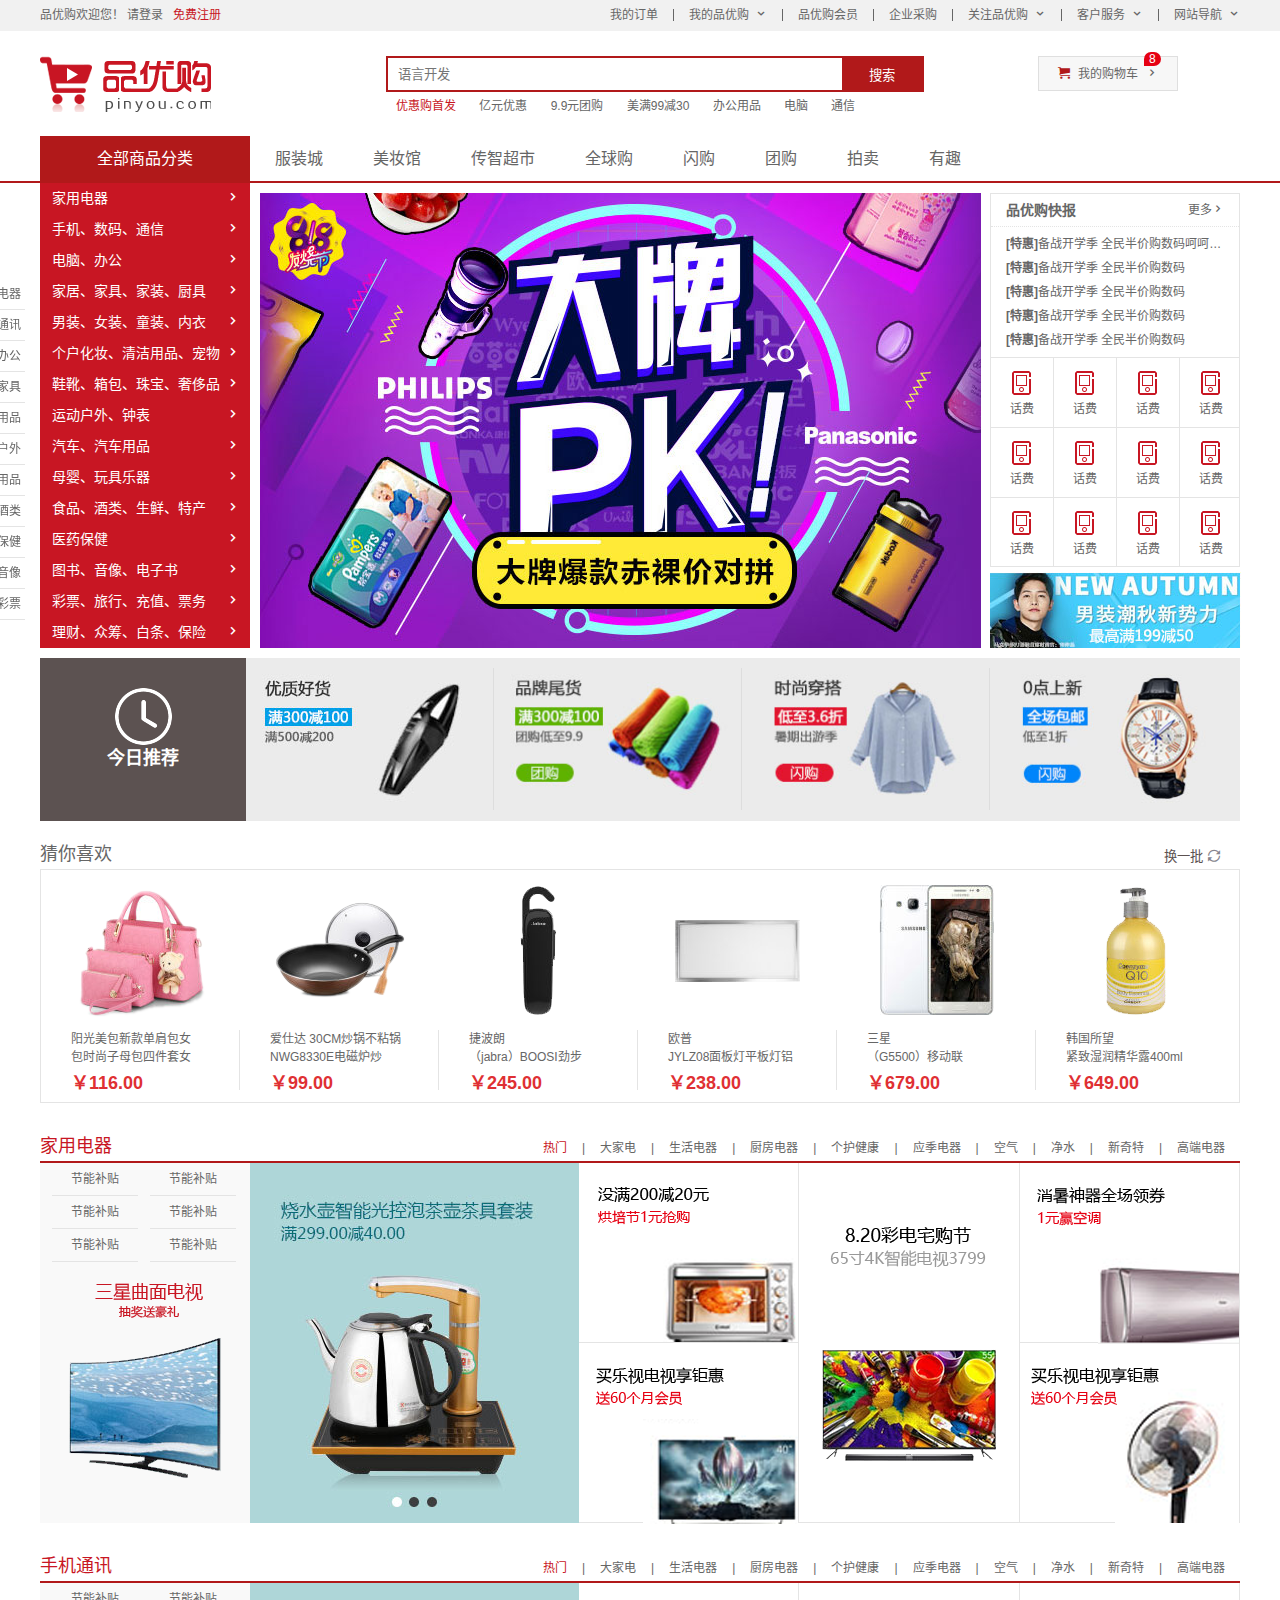
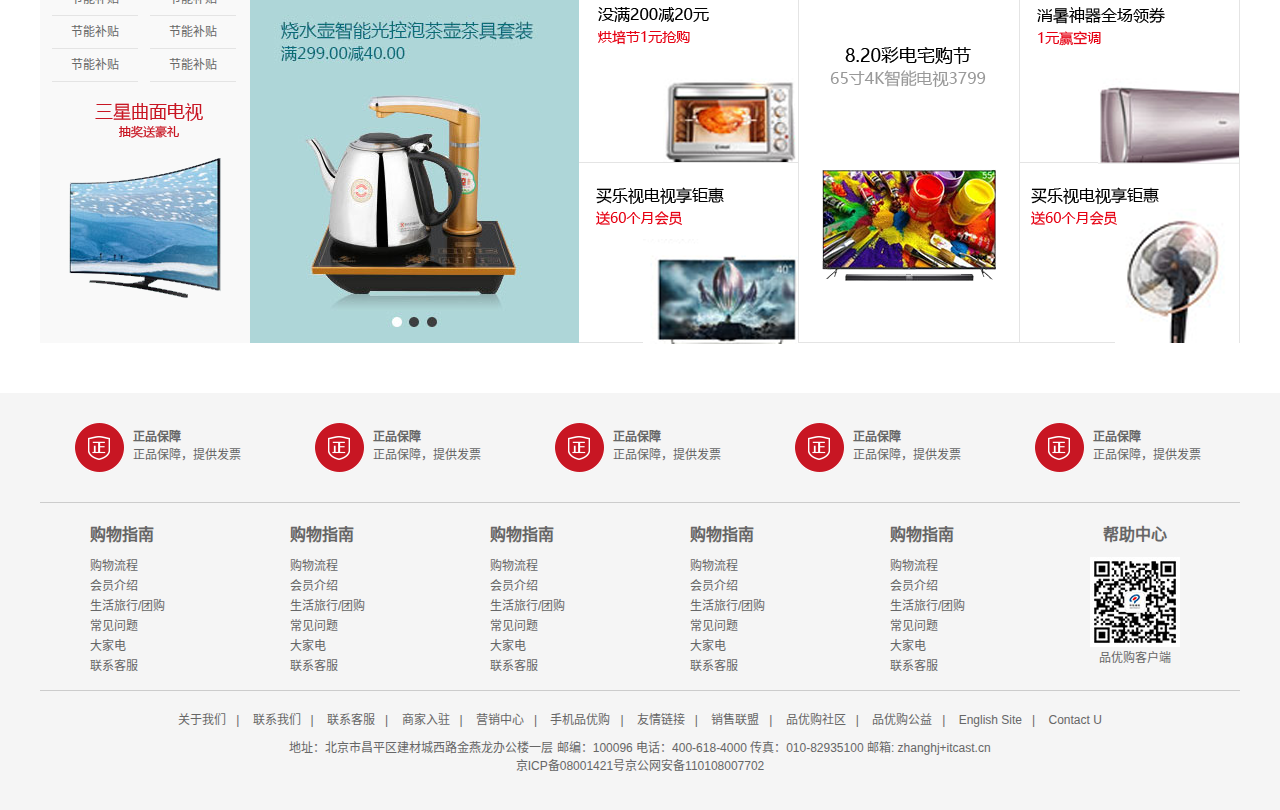
<file: index.html>
<!DOCTYPE html>
<html lang="zh-CN">

<head>
    <meta charset="UTF-8">
    <meta http-equiv="X-UA-Compatible" content="IE=edge">
    <meta name="viewport" content="width=device-width, initial-scale=1.0">
    <title>品优购商城-综合网购首选-正品低价、品质保障、配送及时、轻松购物！</title>
    <!-- 网站说明 -->
    <meta name="description"
        content="品优购商城-专业的综合网上购物商城,销售家电、数码通讯、电脑、家居百货、服装服饰、母婴、图书、食品等数万个品牌优质商品.便捷、诚信的服务，为您提供愉悦的网上购物体验!" />
    <!-- 关键字 -->
    <meta name="keywords" content="网上购物,网上商城,手机,笔记本,电脑,MP3,CD,VCD,DV,相机,数码,配件,手表,存储卡,京东" />
    <!-- 引入favicon图标 -->
    <link rel="shortcut icon" href="favicon.ico" type="image/x-icon">
    <!-- 引入初始化样式文件 -->
    <link rel="stylesheet" href="css/base.css">
    <!-- 引入公共样式文件 -->
    <link rel="stylesheet" href="css/common.css">
    <!-- 引入主页专有样式文件 -->
    <link rel="stylesheet" href="css/index.css">
</head>

<body>
    <!-- 快捷导航模块 start -->
    <section class="shortcut">
        <div class="w">
            <div class="fl">
                <ul>
                    <li>品优购欢迎您！&nbsp;</li>
                    <li><a href="#">请登录</a> &nbsp; <a href="register.html" class="style_red">免费注册</a></li>
                </ul>
            </div>
            <div class="fr">
                <ul>
                    <li>我的订单</li>
                    <li></li>
                    <li class="arr-ico">我的品优购</li>
                    <li></li>
                    <li>品优购会员</li>
                    <li></li>
                    <li>企业采购</li>
                    <li></li>
                    <li class="arr-ico">关注品优购</li>
                    <li></li>
                    <li class="arr-ico">客户服务</li>
                    <li></li>
                    <li class="arr-ico">网站导航</li>
                </ul>
            </div>
        </div>
    </section>
    <!-- 快捷导航模块 end -->
    <!-- 头部模块 start -->
    <header class="header w">
        <!-- logo区域 -->
        <div class="logo">
            <!-- logo的SEO优化做法 -->
            <h1>
                <a href="index.html" title="品优购商城">品优购商城</a>
            </h1>
        </div>
        <!-- 搜索区域 -->
        <div class="search">
            <input type="search" placeholder="语言开发">
            <button>搜索</button>
        </div>
        <!-- 热点词区域 -->
        <div class="hotwords">
            <a href="#" class="style_red">优惠购首发</a>
            <a href="#">亿元优惠</a>
            <a href="#">9.9元团购</a>
            <a href="#">美满99减30</a>
            <a href="#">办公用品</a>
            <a href="#">电脑</a>
            <a href="#">通信</a>
        </div>
        <!-- 购物车区域 -->
        <div class="shopcar">
            我的购物车
            <i class="count">8</i>
        </div>
    </header>
    <!-- 头部模块 end -->
    <!-- 导航栏模块 start -->
    <nav class="nav">
        <div class="w">
            <div class="dropdown">
                <div class="dt">全部商品分类</div>
                <div class="dd">
                    <ul>
                        <li><a href="#">家用电器</a></li>
                        <li><a href="list.html">手机</a>、<a href="#">数码</a>、<a href="#">通信</a></li>
                        <li><a href="#">电脑、办公</a></li>
                        <li><a href="#">家居、家具、家装、厨具</a></li>
                        <li><a href="#">男装、女装、童装、内衣</a></li>
                        <li><a href="#">个户化妆、清洁用品、宠物</a></li>
                        <li><a href="#">鞋靴、箱包、珠宝、奢侈品</a></li>
                        <li><a href="#">运动户外、钟表</a></li>
                        <li><a href="#">汽车、汽车用品</a></li>
                        <li><a href="#">母婴、玩具乐器</a></li>
                        <li><a href="#">食品、酒类、生鲜、特产</a></li>
                        <li><a href="#">医药保健</a></li>
                        <li><a href="#">图书、音像、电子书</a></li>
                        <li><a href="#">彩票、旅行、充值、票务</a></li>
                        <li><a href="#">理财、众筹、白条、保险</a></li>
                    </ul>
                </div>
            </div>
            <div class="navitems">
                <ul>
                    <li><a href="#">服装城</a></li>
                    <li><a href="#">美妆馆</a></li>
                    <li><a href="#">传智超市</a></li>
                    <li><a href="#">全球购</a></li>
                    <li><a href="#">闪购</a></li>
                    <li><a href="#">团购</a></li>
                    <li><a href="#">拍卖</a></li>
                    <li><a href="#">有趣</a></li>
                </ul>
            </div>
        </div>
    </nav>
    <!-- 导航栏模块 end -->
    <div class="w">
        <!-- 首页专有的模块 main start -->
        <div class="main">
            <div class="focus">
                <ul>
                    <li>
                        <img src="upload/focus.jpg" alt="">
                    </li>
                </ul>
            </div>
            <div class="newsflash">
                <div class="news">
                    <div class="news-hd">
                        <h5>品优购快报</h5>
                        <a href="#" class="more">更多</a>
                    </div>
                    <div class="news-bd">
                        <ul>
                            <li><a href="#"><strong>[特惠]</strong>备战开学季 全民半价购数码呵呵哈哈哈呵呵哈哈哈</a></li>
                            <li><a href="#"><strong>[特惠]</strong>备战开学季 全民半价购数码</a></li>
                            <li><a href="#"><strong>[特惠]</strong>备战开学季 全民半价购数码</a></li>
                            <li><a href="#"><strong>[特惠]</strong>备战开学季 全民半价购数码</a></li>
                            <li><a href="#"><strong>[特惠]</strong>备战开学季 全民半价购数码</a></li>
                        </ul>
                    </div>
                </div>
                <div class="lifeservice">
                    <ul>
                        <li>
                            <i></i>
                            <p>话费</p>
                        </li>
                        <li>
                            <i></i>
                            <p>话费</p>
                        </li>
                        <li>
                            <i></i>
                            <p>话费</p>
                        </li>
                        <li>
                            <i></i>
                            <p>话费</p>
                        </li>
                        <li>
                            <i></i>
                            <p>话费</p>
                        </li>
                        <li>
                            <i></i>
                            <p>话费</p>
                        </li>
                        <li>
                            <i></i>
                            <p>话费</p>
                        </li>
                        <li>
                            <i></i>
                            <p>话费</p>
                        </li>
                        <li>
                            <i></i>
                            <p>话费</p>
                        </li>
                        <li>
                            <i></i>
                            <p>话费</p>
                        </li>
                        <li>
                            <i></i>
                            <p>话费</p>
                        </li>
                        <li>
                            <i></i>
                            <p>话费</p>
                        </li>
                        <li>
                            <i></i>
                            <p>话费</p>
                        </li>
                    </ul>
                </div>
                <div class="bargain">
                    <img src="upload/bargain.jpg" alt="">
                </div>
            </div>
        </div>
        <!-- 首页专有的模块 main end -->
    </div>
    <!-- 首页专有的模块 recom start -->
    <div class="w recom">
        <div class="recom-hd">
            <i><img src="images/clock.png" alt=""></i>
            <h4>今日推荐</h4>
        </div>
        <div class="recom-bd">
            <ul>
                <li><img src="upload/recom1.jpg" alt=""></li>
                <li><img src="upload/recom2.jpg" alt=""></li>
                <li><img src="upload/recom3.jpg" alt=""></li>
                <li><img src="upload/recom4.jpg" alt=""></li>
            </ul>
        </div>
    </div>
    <!-- 首页专有的模块 recom end -->
    <!-- 首页专有的模块 like start -->
    <div class="w like">
        <div class="like-hd">
            <h4>猜你喜欢</h4>
            <button>换一批</button>
        </div>
        <div class="like-bd">
            <ul>
                <li>
                    <i><img src="upload/like1.png" alt=""></i>
                    <p>阳光美包新款单肩包女 <br>
                        包时尚子母包四件套女</p>
                    <h4>￥116.00</h4>
                </li>
                <li>
                    <i><img src="upload/like2.png" alt=""></i>
                    <p>爱仕达 30CM炒锅不粘锅NWG8330E电磁炉炒</p>
                    <h4>￥99.00</h4>
                </li>
                <li>
                    <i><img src="upload/like3.png" alt=""></i>
                    <p>捷波朗 <br>
                        （jabra）BOOSI劲步</p>
                    <h4>￥245.00</h4>
                </li>
                <li>
                    <i><img src="upload/like4.png" alt=""></i>
                    <p>欧普 <br>
                        JYLZ08面板灯平板灯铝</p>
                    <h4>￥238.00</h4>
                </li>
                <li>
                    <i><img src="upload/like5.png" alt=""></i>
                    <p>三星<br>
                        （G5500）移动联</p>
                    <h4>￥679.00</h4>
                </li>
                <li>
                    <i><img src="upload/like6.png" alt=""></i>
                    <p>韩国所望<br>
                        紧致湿润精华露400ml</p>
                    <h4>￥649.00</h4>
                </li>
            </ul>
        </div>
    </div>
    <!-- 首页专有的模块 like end -->
    <!-- 首页专有的模块 floor start -->
    <div class="floor">
        <!-- 电梯模块 start -->
        <div class="elevator">
            <ul>
                <li>家用电器</li>
                <li>收集通讯</li>
                <li>电脑办公</li>
                <li>家居家具</li>
                <li>生活用品</li>
                <li>运动户外</li>
                <li>汽车用品</li>
                <li>食品酒类</li>
                <li>医药保健</li>
                <li>图书音像</li>
                <li>金融彩票</li>
            </ul>
        </div>
        <!-- 电梯模块 end -->
        <!-- 家用电器模块 start -->
        <div class="w jiadian">
            <div class="box_hd">
                <h4>家用电器</h4>
                <div class="tab_list">
                    <ul>
                        <li><a href="#" class="style_red">热门</a>|</li>
                        <li><a href="#">大家电</a>|</li>
                        <li><a href="#">生活电器</a>|</li>
                        <li><a href="#">厨房电器</a>|</li>
                        <li><a href="#">个护健康</a>|</li>
                        <li><a href="#">应季电器</a>|</li>
                        <li><a href="#">空气</a>|</li>
                        <li><a href="#">净水</a>|</li>
                        <li><a href="#">新奇特</a>|</li>
                        <li><a href="#">高端电器</a></li>
                    </ul>
                </div>
            </div>
            <div class="box_bd">
                <div class="tab_content">
                    <div class="tab_list_item">
                        <div class="col_210">
                            <ul>
                                <li><a href="#">节能补贴</a></li>
                                <li><a href="#">节能补贴</a></li>
                                <li><a href="#">节能补贴</a></li>
                                <li><a href="#">节能补贴</a></li>
                                <li><a href="#">节能补贴</a></li>
                                <li><a href="#">节能补贴</a></li>
                            </ul>
                            <a href="#">
                                <img src="upload/samsung.png" alt="">
                            </a>
                        </div>
                        <div class="col_329">
                            <a href="#">
                                <img src="upload/floor-1-bg01.jpg" alt="">
                            </a>
                        </div>
                        <div class="col_220">
                            <a href="#">
                                <img src="upload/floor-1-1.png" alt="">
                            </a>
                            <a href="#">
                                <img src="upload/floor-1-2.png" alt="">
                            </a>
                        </div>
                        <div class="col_221">
                            <a href="#">
                                <img src="upload/floor-1-3.png" alt="">
                            </a>
                        </div>
                        <div class="col_220">
                            <a href="#">
                                <img src="upload/floor-1-4.png" alt="">
                            </a>
                            <a href="#">
                                <img src="upload/floor-1-5.png" alt="">
                            </a>
                        </div>
                    </div>
                </div>
            </div>
        </div>
        <!-- 家用电器模块 end -->
        <!-- 手机通讯模块 start -->
        <div class="w shouji">
            <div class="box_hd">
                <h4>手机通讯</h4>
                <div class="tab_list">
                    <ul>
                        <li><a href="#" class="style_red">热门</a>|</li>
                        <li><a href="#">大家电</a>|</li>
                        <li><a href="#">生活电器</a>|</li>
                        <li><a href="#">厨房电器</a>|</li>
                        <li><a href="#">个护健康</a>|</li>
                        <li><a href="#">应季电器</a>|</li>
                        <li><a href="#">空气</a>|</li>
                        <li><a href="#">净水</a>|</li>
                        <li><a href="#">新奇特</a>|</li>
                        <li><a href="#">高端电器</a></li>
                    </ul>
                </div>
            </div>
            <div class="box_bd">
                <div class="tab_content">
                    <div class="tab_list_item">
                        <div class="col_210">
                            <ul>
                                <li><a href="#">节能补贴</a></li>
                                <li><a href="#">节能补贴</a></li>
                                <li><a href="#">节能补贴</a></li>
                                <li><a href="#">节能补贴</a></li>
                                <li><a href="#">节能补贴</a></li>
                                <li><a href="#">节能补贴</a></li>
                            </ul>
                            <a href="#">
                                <img src="upload/samsung.png" alt="">
                            </a>
                        </div>
                        <div class="col_329">
                            <a href="#">
                                <img src="upload/floor-1-bg01.jpg" alt="">
                            </a>
                        </div>
                        <div class="col_220">
                            <a href="#">
                                <img src="upload/floor-1-1.png" alt="">
                            </a>
                            <a href="#">
                                <img src="upload/floor-1-2.png" alt="">
                            </a>
                        </div>
                        <div class="col_221">
                            <a href="#">
                                <img src="upload/floor-1-3.png" alt="">
                            </a>
                        </div>
                        <div class="col_220">
                            <a href="#">
                                <img src="upload/floor-1-4.png" alt="">
                            </a>
                            <a href="#">
                                <img src="upload/floor-1-5.png" alt="">
                            </a>
                        </div>
                    </div>
                </div>
            </div>
        </div>
        <!-- 手机通讯模块 end -->
    </div>
    <!-- 首页专有的模块 floor end -->

    <!-- 底部模块 start -->
    <footer class="footer">
        <div class="w">
            <div class="mod_service">
                <ul>
                    <li>
                        <h5></h5>
                        <div class="service_txt">
                            <h4>正品保障</h4>
                            <p>正品保障，提供发票</p>
                        </div>
                    </li>
                    <li>
                        <h5></h5>
                        <div class="service_txt">
                            <h4>正品保障</h4>
                            <p>正品保障，提供发票</p>
                        </div>
                    </li>
                    <li>
                        <h5></h5>
                        <div class="service_txt">
                            <h4>正品保障</h4>
                            <p>正品保障，提供发票</p>
                        </div>
                    </li>
                    <li>
                        <h5></h5>
                        <div class="service_txt">
                            <h4>正品保障</h4>
                            <p>正品保障，提供发票</p>
                        </div>
                    </li>
                    <li>
                        <h5></h5>
                        <div class="service_txt">
                            <h4>正品保障</h4>
                            <p>正品保障，提供发票</p>
                        </div>
                    </li>
                </ul>
            </div>
            <div class="mod_help">
                <dl>
                    <dt>购物指南</dt>
                    <dd><a href="#">购物流程</a></dd>
                    <dd><a href="#">会员介绍</a></dd>
                    <dd><a href="#">生活旅行/团购</a></dd>
                    <dd><a href="#">常见问题</a></dd>
                    <dd><a href="#">大家电</a></dd>
                    <dd><a href="#">联系客服</a></dd>
                </dl>
                <dl>
                    <dt>购物指南</dt>
                    <dd><a href="#">购物流程</a></dd>
                    <dd><a href="#">会员介绍</a></dd>
                    <dd><a href="#">生活旅行/团购</a></dd>
                    <dd><a href="#">常见问题</a></dd>
                    <dd><a href="#">大家电</a></dd>
                    <dd><a href="#">联系客服</a></dd>
                </dl>
                <dl>
                    <dt>购物指南</dt>
                    <dd><a href="#">购物流程</a></dd>
                    <dd><a href="#">会员介绍</a></dd>
                    <dd><a href="#">生活旅行/团购</a></dd>
                    <dd><a href="#">常见问题</a></dd>
                    <dd><a href="#">大家电</a></dd>
                    <dd><a href="#">联系客服</a></dd>
                </dl>
                <dl>
                    <dt>购物指南</dt>
                    <dd><a href="#">购物流程</a></dd>
                    <dd><a href="#">会员介绍</a></dd>
                    <dd><a href="#">生活旅行/团购</a></dd>
                    <dd><a href="#">常见问题</a></dd>
                    <dd><a href="#">大家电</a></dd>
                    <dd><a href="#">联系客服</a></dd>
                </dl>
                <dl>
                    <dt>购物指南</dt>
                    <dd><a href="#">购物流程</a></dd>
                    <dd><a href="#">会员介绍</a></dd>
                    <dd><a href="#">生活旅行/团购</a></dd>
                    <dd><a href="#">常见问题</a></dd>
                    <dd><a href="#">大家电</a></dd>
                    <dd><a href="#">联系客服</a></dd>
                </dl>
                <dl>
                    <dt>帮助中心</dt>
                    <dd><img src="images/wx_cz.jpg" alt=""></dd>
                    <dd>品优购客户端</dd>
                </dl>
            </div>
            <div class="mod_copyright">
                <div class="links">
                    <a href="#">关于我们</a>|
                    <a href="#">联系我们</a>|
                    <a href="#">联系客服</a>|
                    <a href="#">商家入驻</a>|
                    <a href="#">营销中心</a>|
                    <a href="#">手机品优购</a>|
                    <a href="#">友情链接</a>|
                    <a href="#">销售联盟</a>|
                    <a href="#">品优购社区</a>|
                    <a href="#">品优购公益</a>|
                    <a href="#">English Site</a>|
                    <a href="#">Contact U</a>
                </div>
                <div class="copyright">
                    地址：北京市昌平区建材城西路金燕龙办公楼一层 邮编：100096 电话：400-618-4000 传真：010-82935100 邮箱: zhanghj+itcast.cn <br>
                    京ICP备08001421号京公网安备110108007702

                </div>
            </div>
        </div>
    </footer>
    <!-- 底部模块 end -->

</body>

</html>
</file>
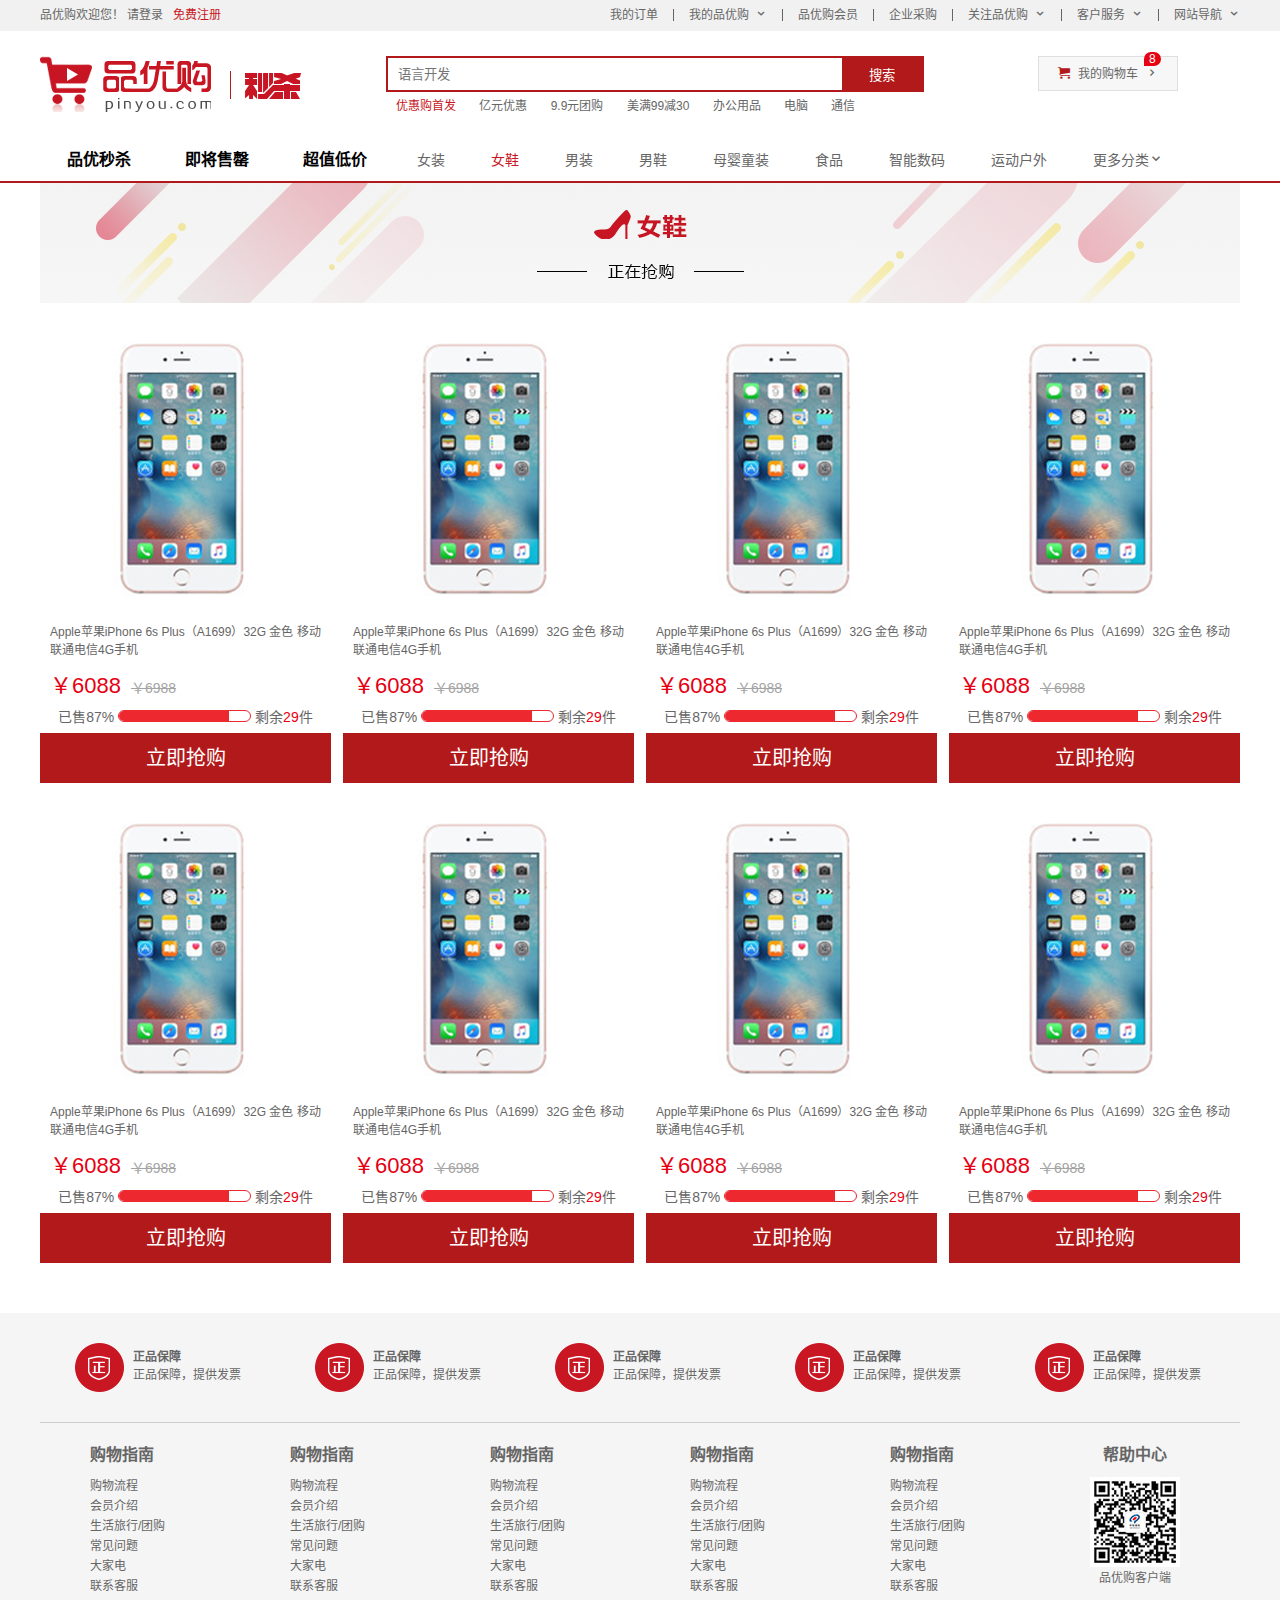
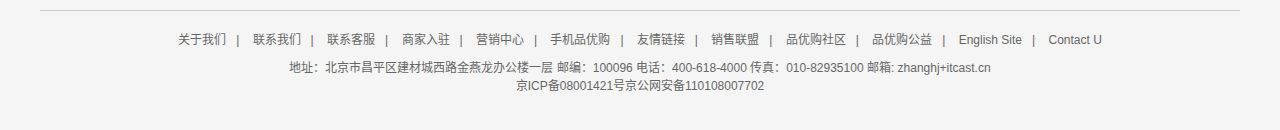
<file: list.html>
<!DOCTYPE html>
<html lang="zh-CN">

<head>
    <meta charset="UTF-8">
    <meta http-equiv="X-UA-Compatible" content="IE=edge">
    <meta name="viewport" content="width=device-width, initial-scale=1.0">
    <title>列表页-综合网购首选-正品低价、品质保障、配送及时、轻松购物！</title>
    <!-- 网站说明 -->
    <meta name="description"
        content="品优购商城-专业的综合网上购物商城,销售家电、数码通讯、电脑、家居百货、服装服饰、母婴、图书、食品等数万个品牌优质商品.便捷、诚信的服务，为您提供愉悦的网上购物体验!" />
    <!-- 关键字 -->
    <meta name="keywords" content="网上购物,网上商城,手机,笔记本,电脑,MP3,CD,VCD,DV,相机,数码,配件,手表,存储卡,京东" />
    <!-- 引入favicon图标 -->
    <link rel="shortcut icon" href="favicon.ico" type="image/x-icon">
    <!-- 引入初始化样式文件 -->
    <link rel="stylesheet" href="css/base.css">
    <!-- 引入公共样式文件 -->
    <link rel="stylesheet" href="css/common.css">
    <!-- 引入列表页专有样式文件 -->
    <link rel="stylesheet" href="css/list.css">
</head>

<body>
    <!-- 快捷导航模块 start -->
    <section class="shortcut">
        <div class="w">
            <div class="fl">
                <ul>
                    <li>品优购欢迎您！&nbsp;</li>
                    <li><a href="#">请登录</a> &nbsp; <a href="#" class="style_red">免费注册</a></li>
                </ul>
            </div>
            <div class="fr">
                <ul>
                    <li>我的订单</li>
                    <li></li>
                    <li class="arr-ico">我的品优购</li>
                    <li></li>
                    <li>品优购会员</li>
                    <li></li>
                    <li>企业采购</li>
                    <li></li>
                    <li class="arr-ico">关注品优购</li>
                    <li></li>
                    <li class="arr-ico">客户服务</li>
                    <li></li>
                    <li class="arr-ico">网站导航</li>
                </ul>
            </div>
        </div>
    </section>
    <!-- 快捷导航模块 end -->
    <!-- 头部模块 start -->
    <header class="header w">
        <!-- logo区域 -->
        <div class="logo">
            <!-- logo的SEO优化做法 -->
            <h1>
                <a href="index.html" title="品优购商城">品优购商城</a>
            </h1>
        </div>
        <!-- 秒杀logo -->
        <div class="sk">
            <img src="images/sk.png" alt="">
        </div>
        <!-- 搜索区域 -->
        <div class="search">
            <input type="search" placeholder="语言开发">
            <button>搜索</button>
        </div>
        <!-- 热点词区域 -->
        <div class="hotwords">
            <a href="#" class="style_red">优惠购首发</a>
            <a href="#">亿元优惠</a>
            <a href="#">9.9元团购</a>
            <a href="#">美满99减30</a>
            <a href="#">办公用品</a>
            <a href="#">电脑</a>
            <a href="#">通信</a>
        </div>
        <!-- 购物车区域 -->
        <div class="shopcar">
            我的购物车
            <i class="count">8</i>
        </div>
    </header>
    <!-- 头部模块 end -->
    <!-- 导航栏模块 start -->
    <nav class="nav">
        <div class="w">
            <div class="sk_list">
                <ul>
                    <li><a href="#">品优秒杀</a></li>
                    <li><a href="#">即将售罄</a></li>
                    <li><a href="#">超值低价</a></li>
                </ul>
            </div>
            <div class="sk_cont">
                <ul>
                    <li><a href="#">女装</a></li>
                    <li><a href="#" class="style_red">女鞋</a></li>
                    <li><a href="#">男装</a></li>
                    <li><a href="#">男鞋</a></li>
                    <li><a href="#">母婴童装</a></li>
                    <li><a href="#">食品</a></li>
                    <li><a href="#">智能数码</a></li>
                    <li><a href="#">运动户外</a></li>
                    <li><a href="#">更多分类</a></li>
                </ul>
            </div>
        </div>
    </nav>
    <!-- 导航栏模块 end -->
    <!-- 列表页主题部分 start -->
    <div class="sk_container w">
        <div class="sk_hd">
            <img src="upload/bg03.png" alt="">
        </div>
        <div class="sk_bd">
            <ul class="clearfix">
                <li>
                    <a href="#"><img src="upload/iphone.png" alt=""></a>
                    <p><a href="#">Apple苹果iPhone 6s Plus（A1699）32G 金色 移动联通电信4G手机</a></p>
                    <i>￥6088</i><del>￥6988</del>
                    <div class="info">
                        <div class="storage">已售87% <span><b></b></span> 剩余<i>29</i>件</div>
                        <em>立即抢购</em>
                    </div>
                </li>
                <li>
                    <a href="#"><img src="upload/iphone.png" alt=""></a>
                    <p><a href="#">Apple苹果iPhone 6s Plus（A1699）32G 金色 移动联通电信4G手机</a></p>
                    <i>￥6088</i><del>￥6988</del>
                    <div class="info">
                        <div class="storage">已售87% <span><b></b></span> 剩余<i>29</i>件</div>
                        <em>立即抢购</em>
                    </div>
                </li>
                <li>
                    <a href="#"><img src="upload/iphone.png" alt=""></a>
                    <p><a href="#">Apple苹果iPhone 6s Plus（A1699）32G 金色 移动联通电信4G手机</a></p>
                    <i>￥6088</i><del>￥6988</del>
                    <div class="info">
                        <div class="storage">已售87% <span><b></b></span> 剩余<i>29</i>件</div>
                        <em>立即抢购</em>
                    </div>
                </li>
                <li>
                    <a href="#"><img src="upload/iphone.png" alt=""></a>
                    <p><a href="#">Apple苹果iPhone 6s Plus（A1699）32G 金色 移动联通电信4G手机</a></p>
                    <i>￥6088</i><del>￥6988</del>
                    <div class="info">
                        <div class="storage">已售87% <span><b></b></span> 剩余<i>29</i>件</div>
                        <em>立即抢购</em>
                    </div>
                </li>
                <li>
                    <a href="#"><img src="upload/iphone.png" alt=""></a>
                    <p><a href="#">Apple苹果iPhone 6s Plus（A1699）32G 金色 移动联通电信4G手机</a></p>
                    <i>￥6088</i><del>￥6988</del>
                    <div class="info">
                        <div class="storage">已售87% <span><b></b></span> 剩余<i>29</i>件</div>
                        <em>立即抢购</em>
                    </div>
                </li>
                <li>
                    <a href="#"><img src="upload/iphone.png" alt=""></a>
                    <p><a href="#">Apple苹果iPhone 6s Plus（A1699）32G 金色 移动联通电信4G手机</a></p>
                    <i>￥6088</i><del>￥6988</del>
                    <div class="info">
                        <div class="storage">已售87% <span><b></b></span> 剩余<i>29</i>件</div>
                        <em>立即抢购</em>
                    </div>
                </li>
                <li>
                    <a href="#"><img src="upload/iphone.png" alt=""></a>
                    <p><a href="#">Apple苹果iPhone 6s Plus（A1699）32G 金色 移动联通电信4G手机</a></p>
                    <i>￥6088</i><del>￥6988</del>
                    <div class="info">
                        <div class="storage">已售87% <span><b></b></span> 剩余<i>29</i>件</div>
                        <em>立即抢购</em>
                    </div>
                </li>
                <li>
                    <a href="#"><img src="upload/iphone.png" alt=""></a>
                    <p><a href="#">Apple苹果iPhone 6s Plus（A1699）32G 金色 移动联通电信4G手机</a></p>
                    <i>￥6088</i><del>￥6988</del>
                    <div class="info">
                        <div class="storage">已售87% <span><b></b></span> 剩余<i>29</i>件</div>
                        <em>立即抢购</em>
                    </div>
                </li>
            </ul>
        </div>
    </div>
    <!-- 列表页主题部分 end -->
    <!-- 底部模块 start -->
    <footer class="footer">
        <div class="w">
            <div class="mod_service">
                <ul>
                    <li>
                        <h5></h5>
                        <div class="service_txt">
                            <h4>正品保障</h4>
                            <p>正品保障，提供发票</p>
                        </div>
                    </li>
                    <li>
                        <h5></h5>
                        <div class="service_txt">
                            <h4>正品保障</h4>
                            <p>正品保障，提供发票</p>
                        </div>
                    </li>
                    <li>
                        <h5></h5>
                        <div class="service_txt">
                            <h4>正品保障</h4>
                            <p>正品保障，提供发票</p>
                        </div>
                    </li>
                    <li>
                        <h5></h5>
                        <div class="service_txt">
                            <h4>正品保障</h4>
                            <p>正品保障，提供发票</p>
                        </div>
                    </li>
                    <li>
                        <h5></h5>
                        <div class="service_txt">
                            <h4>正品保障</h4>
                            <p>正品保障，提供发票</p>
                        </div>
                    </li>
                </ul>
            </div>
            <div class="mod_help">
                <dl>
                    <dt>购物指南</dt>
                    <dd><a href="#">购物流程</a></dd>
                    <dd><a href="#">会员介绍</a></dd>
                    <dd><a href="#">生活旅行/团购</a></dd>
                    <dd><a href="#">常见问题</a></dd>
                    <dd><a href="#">大家电</a></dd>
                    <dd><a href="#">联系客服</a></dd>
                </dl>
                <dl>
                    <dt>购物指南</dt>
                    <dd><a href="#">购物流程</a></dd>
                    <dd><a href="#">会员介绍</a></dd>
                    <dd><a href="#">生活旅行/团购</a></dd>
                    <dd><a href="#">常见问题</a></dd>
                    <dd><a href="#">大家电</a></dd>
                    <dd><a href="#">联系客服</a></dd>
                </dl>
                <dl>
                    <dt>购物指南</dt>
                    <dd><a href="#">购物流程</a></dd>
                    <dd><a href="#">会员介绍</a></dd>
                    <dd><a href="#">生活旅行/团购</a></dd>
                    <dd><a href="#">常见问题</a></dd>
                    <dd><a href="#">大家电</a></dd>
                    <dd><a href="#">联系客服</a></dd>
                </dl>
                <dl>
                    <dt>购物指南</dt>
                    <dd><a href="#">购物流程</a></dd>
                    <dd><a href="#">会员介绍</a></dd>
                    <dd><a href="#">生活旅行/团购</a></dd>
                    <dd><a href="#">常见问题</a></dd>
                    <dd><a href="#">大家电</a></dd>
                    <dd><a href="#">联系客服</a></dd>
                </dl>
                <dl>
                    <dt>购物指南</dt>
                    <dd><a href="#">购物流程</a></dd>
                    <dd><a href="#">会员介绍</a></dd>
                    <dd><a href="#">生活旅行/团购</a></dd>
                    <dd><a href="#">常见问题</a></dd>
                    <dd><a href="#">大家电</a></dd>
                    <dd><a href="#">联系客服</a></dd>
                </dl>
                <dl>
                    <dt>帮助中心</dt>
                    <dd><img src="images/wx_cz.jpg" alt=""></dd>
                    <dd>品优购客户端</dd>
                </dl>
            </div>
            <div class="mod_copyright">
                <div class="links">
                    <a href="#">关于我们</a>|
                    <a href="#">联系我们</a>|
                    <a href="#">联系客服</a>|
                    <a href="#">商家入驻</a>|
                    <a href="#">营销中心</a>|
                    <a href="#">手机品优购</a>|
                    <a href="#">友情链接</a>|
                    <a href="#">销售联盟</a>|
                    <a href="#">品优购社区</a>|
                    <a href="#">品优购公益</a>|
                    <a href="#">English Site</a>|
                    <a href="#">Contact U</a>
                </div>
                <div class="copyright">
                    地址：北京市昌平区建材城西路金燕龙办公楼一层 邮编：100096 电话：400-618-4000 传真：010-82935100 邮箱: zhanghj+itcast.cn <br>
                    京ICP备08001421号京公网安备110108007702

                </div>
            </div>
        </div>
    </footer>
    <!-- 底部模块 end -->

</body>

</html>
</file>
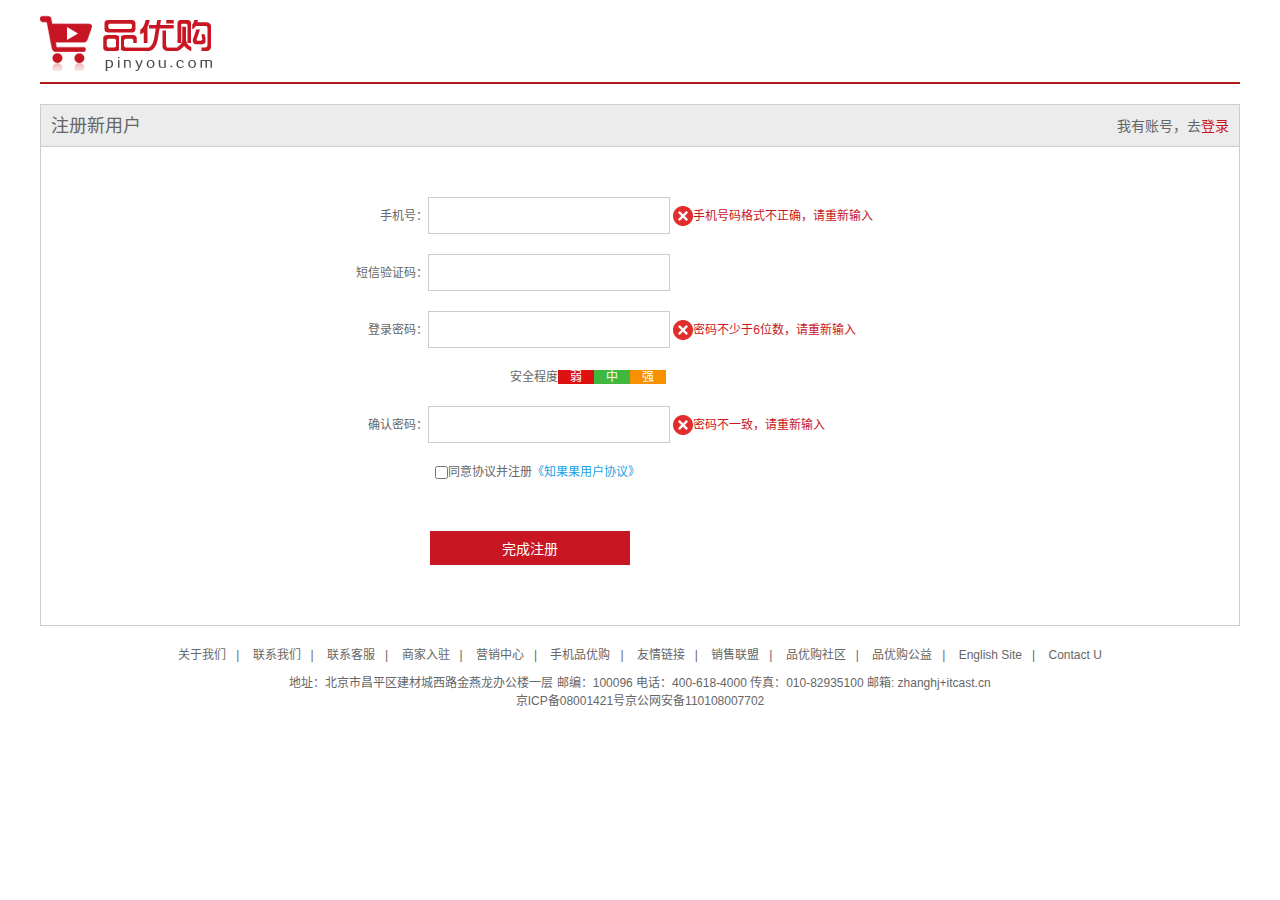
<file: register.html>
<!DOCTYPE html>
<html lang="zh-CN">

<head>
    <meta charset="UTF-8">
    <meta http-equiv="X-UA-Compatible" content="IE=edge">
    <meta name="viewport" content="width=device-width, initial-scale=1.0">
    <title>注册页</title>
    <!-- 引入favicon图标 -->
    <link rel="shortcut icon" href="favicon.ico" type="image/x-icon">
    <!-- 引入初始化样式文件 -->
    <link rel="stylesheet" href="css/base.css">
    <!-- 引入注册页专有样式文件 -->
    <link rel="stylesheet" href="css/register.css">
</head>

<body>
    <div class="w">
        <!-- 头部区域 start -->
        <header class="header">
            <div class="logo">
                <a href="index.html" title=""><img src="images/logo.png" alt=""></a>
            </div>
        </header>
        <!-- 头部区域 end -->
        <!-- 主体区域 start -->
        <div class="registerarea">
            <h3>注册新用户
                <div class="login">我有账号，去<a href="#">登录</a></div>
            </h3>
            <div class="reg_form">
                <form action="">
                    <ul>
                        <li><label for="">手机号：</label><input type="text" class="inp">
                            <span class="error"><i class="error_icon"></i>手机号码格式不正确，请重新输入</span>
                        </li>
                        <li><label for="">短信验证码：</label><input type="text" class="inp">
                            <!-- <span class="error"><i class="error_icon"></i>手机号码格式不正确，请重新输入</span> -->
                        </li>
                        <li><label for="">登录密码：</label><input type="password" class="inp">
                            <span class="error"><i class="error_icon"></i>密码不少于6位数，请重新输入</span>
                        </li>
                        <li class="safe">
                            安全程度<em class="ruo">弱</em><em class="zhong">中</em><em class="qiang">强</em>
                        </li>
                        <li><label for="">确认密码：</label><input type="password" class="inp">
                            <span class="error"><i class="error_icon"></i>密码不一致，请重新输入</span>
                        </li>
                        <li class="agree">
                            <input type="checkbox" name="" id="">同意协议并注册<a href="#">《知果果用户协议》</a>
                        </li>
                        <li>
                            <input type="submit" value="完成注册" class="btn">
                        </li>
                    </ul>
                </form>
            </div>
        </div>
        <!-- 主体区域 end -->
        <!-- 底部模块 start -->
        <footer class="footer">
            <div class="w">
                <div class="mod_copyright">
                    <div class="links">
                        <a href="#">关于我们</a>|
                        <a href="#">联系我们</a>|
                        <a href="#">联系客服</a>|
                        <a href="#">商家入驻</a>|
                        <a href="#">营销中心</a>|
                        <a href="#">手机品优购</a>|
                        <a href="#">友情链接</a>|
                        <a href="#">销售联盟</a>|
                        <a href="#">品优购社区</a>|
                        <a href="#">品优购公益</a>|
                        <a href="#">English Site</a>|
                        <a href="#">Contact U</a>
                    </div>
                    <div class="copyright">
                        地址：北京市昌平区建材城西路金燕龙办公楼一层 邮编：100096 电话：400-618-4000 传真：010-82935100 邮箱: zhanghj+itcast.cn <br>
                        京ICP备08001421号京公网安备110108007702

                    </div>
                </div>
            </div>
        </footer>
        <!-- 底部模块 end -->
    </div>

</body>

</html>
</file>
<file: css/base.css>
/* 把我们所有标签的内外边距清零 */
* {
    margin: 0;
    padding: 0;
    /* CSS3盒子模型 */
    box-sizing: border-box
}

/* em 和 i 斜体的文字不倾斜 */
em,
i {
    font-style: normal
}
/* 去掉li 的小圆点 */
li {
    list-style: none
}

img {
    /* border 0 照顾低版本浏览器 如果 图片外面包含了链接会有边框的问题 */
    border: 0;
    /* 取消图片底侧有空白缝隙的问题 */
    vertical-align: middle
}

button {
    /* 当我们鼠标经过button 按钮的时候，鼠标变成小手 */
    cursor: pointer
}

a {
    color: #666;
    text-decoration: none
}

a:hover {
    color: #c81623
}

button,
input {
    /* "\5B8B\4F53" 就是宋体的意思 这样浏览器兼容性比较好 */
    font-family: Microsoft YaHei, Heiti SC, tahoma, arial, Hiragino Sans GB, "\5B8B\4F53", sans-serif;
    border: 0;
    outline: none;
}

body {
    /* CSS3 抗锯齿形 让文字显示的更加清晰 */
    -webkit-font-smoothing: antialiased;
    background-color: #fff;
    font: 12px/1.5 Microsoft YaHei, Heiti SC, tahoma, arial, Hiragino Sans GB, "\5B8B\4F53", sans-serif,icomoon;
    color: #666
}

.hide,
.none {
    display: none
}
/* 清除浮动 */
.clearfix:after {
    visibility: hidden;
    clear: both;
    display: block;
    content: ".";
    height: 0
}

.clearfix {
    *zoom: 1
}
</file>
<file: css/common.css>
/* 声明字体图标 */
@font-face {
    font-family: 'icomoon';
    src:  url('../fonts/icomoon.eot?tomleg');
    src:  url('../fonts/icomoon.eot?tomleg#iefix') format('embedded-opentype'),
      url('../fonts/icomoon.ttf?tomleg') format('truetype'),
      url('../fonts/icomoon.woff?tomleg') format('woff'),
      url('../fonts/icomoon.svg?tomleg#icomoon') format('svg');
    font-weight: normal;
    font-style: normal;
    font-display: block;
  }
  
/* 版心 */
.w {
    width: 1200px;
    margin: 0 auto;
}

/* 红色字体 */
.style_red {
    color:#c81623 ;
}

/* 左浮动 */
.fl {
    float: left;
}

/* 右浮动 */
.fr {
    float: right;
}

/* 快捷导航模块 */
.shortcut {
    height: 31px;
    line-height: 31px;
    background-color: #f1f1f1;
}

.shortcut ul li {
    float: left;
}

/* 分隔竖线制作 */
.shortcut .fr ul li:nth-child(even) {
    width: 1px;
    height: 12px;
    background-color: #666666;
    margin: 9px 15px 0;
}

/* 下拉箭头图标 */
.arr-ico::after {
    content: '\e91e';
    margin-left: 6px;
}

/* 头部模块 */
.header {
    position: relative;
    height: 105px;
    background-color: #ffffff;
}

.logo {
    position: absolute;
    top: 25px;
    left: 0;
    width: 171px;
    height: 61px;
}

.logo a {
    display: block;
    width: 171px;
    height: 61px;
    background: url(../images/logo.png) no-repeat;
    /* 隐藏文字方法一 */
    /* font-size: 0; */
    /* 隐藏文字方法二 */
    text-indent: -9999px;
    overflow: hidden;
}

.search {
    position: absolute;
    top: 25px;
    left: 346px;
    width: 538px;
    height: 36px;
    border: 2px solid #b1191a;
}

.search input {
    float: left;
    width: 454px;
    height: 32px;
    padding-left: 10px;
}

.search button {
    float: left;
    width: 80px;
    height: 32px;
    background-color: #b1191a;
    color: #ffffff;
}

.hotwords {
    position: absolute;
    top: 66px;
    left: 346px;
}

.hotwords a {
    margin: 0 10px;
}

.shopcar {
    position: absolute;
    top: 25px;
    right: 62px;
    width: 140px;
    height: 35px;
    border: 1px solid #dfdfdf;
    background-color: #f7f7f7;
    line-height: 35px;
    text-align: center;
}

.shopcar::before {
    content: '\e93a';
    margin-right: 5px;
    color: #b1191a;
}

.shopcar::after {
    content: '\e920';
    margin-left: 5px;
}

.shopcar .count {
    position: absolute;
    top: -5px;
    /* right: 20px; */
    left: 105px;
    height: 14px;
    line-height: 14px;
    color: #ffffff;
    background-color: #e60012;
    border-radius: 7px 7px 7px 0;
    padding: 0 5px;
}

/* 导航栏模块 */
.nav {
    height: 47px;
    border-bottom: 2px solid #b1191a;
}

.nav .dropdown {
    float: left;
    width: 210px;   
}

.dropdown .dt {
    height: 100%;
    width: 100%;
    background-color: #b1191a;
    color: #ffffff;
    font-size: 16px;
    line-height: 45px;
    text-align: center;
}

.dropdown .dd {
    height: 465px;
    background-color: #c81623;
    font-size: 14px;
    margin-top: 2px;
}

.dropdown .dd ul li {
    height: 31px;
    line-height: 31px;
    margin-left: 2px;
    padding-left: 10px;
    color: #fff;
}

.dropdown .dd ul li:hover {
    background-color: #fff;
    color: #c81623;
}

.dropdown .dd ul li a {
    color: #fff;
}

.dropdown .dd ul li:hover a {
    color: #c81623;
}

.dropdown .dd ul li::after {
    float: right;
    content: '\e920';
    margin-right: 10px;
}
.nav .navitems {
    float: left;
}

.navitems ul li {
    float: left;   
}

.navitems ul li a {
    display: block;
    height: 45px;
    line-height: 45px;
    font-size: 16px;
    padding: 0 25px;
}

/* 底部模块制作 */
.footer {
    height: 417px;
    background-color: #f5f5f5;
    margin-top: 50px;
    padding-top: 30px;
}

.mod_service {
    height: 80px;
    border-bottom: 1px solid #ccc;
}

.mod_service ul li {
    float: left;
    width: 240px;
    height: 50px;
    padding-left: 35px;

}

.mod_service ul li h5 {
    float: left;
    width: 50px;
    height: 50px;
    background: url(../images/icons.png) no-repeat -253px -3px;
    margin-right: 8px;
}

.service_txt h4 {
    font-size: 14px;
    margin-top: 5px;
}

.service_txt h4 {
    font-size: 12px;
}

.mod_help {
    height: 188px;
    border-bottom: 1px solid #ccc;
    padding-top: 20px;
    padding-left: 50px;
}

.mod_help dl {
    float: left;
    width: 200px;
}

.mod_help dl:last-child {
    width: 90px;
    text-align: center;
}
.mod_help dl dt {
    font-size: 16px;
    font-weight: 700;
    margin-bottom: 10px;
}

.mod_help dl dd {
    font-size: 12px;
    margin-bottom: 2px;
}

.mod_copyright {
    text-align: center;
    padding-top: 20px;
}

.mod_copyright .links {
    margin-bottom: 10px;
}

.mod_copyright .links a {
    margin: 0 10px;
}
</file>
<file: css/index.css>
/* mian模块 */
.main {
    width: 980px;
    height: 455px;
    margin-left: 220px;
    margin-top: 10px;
}

.focus {
    float: left;
    width: 720px;
    height: 100%;
}

.newsflash {
    float: right;
    width: 250px;
    height: 100%;
}

.news {
    height: 165px;
    border: 1px solid #e4e4e4;
}

.news-hd {
    height: 33px;
    line-height: 33px;
    border-bottom: 1px dotted #e4e4e4;
    padding: 0 15px;
}

.news-hd h5 {
    float: left;
    font-size: 14px;
}

.news-hd .more {
    float: right;
}

.news-hd .more::after {
    content: '\e920';
}

.news-bd {
    padding: 5px 15px 0;
}
.news-bd ul li {
    height: 24px;
    line-height: 24px;
    overflow: hidden;
    white-space: nowrap;
    text-overflow: ellipsis;
}
.lifeservice {
    height: 209px;
    margin-bottom: 5px;
    border: 1px solid #e4e4e4;
    border-top: 0;
    overflow: hidden;
}

.lifeservice ul {
    width: 252px;
}

.lifeservice ul li {
    float: left;
    width: 63px;
    height: 70px;
    border-right: 1px solid #e4e4e4;
    border-bottom: 1px solid #e4e4e4;
    text-align: center;
}

.lifeservice ul li i {
    display: inline-block;
    width: 24px;
    height: 24px;
    margin-top: 13px;
    background: url(../images/icons.png) no-repeat -17px -16px;
}

/* recom推荐模块 */
.recom {
    height: 163px;
    margin-top: 10px;
}

.recom-hd {
    float: left;
    width: 206px;
    height: 163px;
    background-color: #5c5251;
    text-align: center;
    padding-top: 30px;
}

.recom-hd i {
    display: inline-block;
}

.recom-hd h4 {
    color: #fff;
    font-size: 18px;
}
.recom-bd {
    float: left;
    width: 994px;
    height: 163px;
    background-color: #ebebeb;
}

.recom-bd ul li {
    position: relative;
    float: left;
}

.recom-bd ul li img {
    width: 248px;
    height: 163px;
}
.recom-bd ul li:nth-child(-n+3)::after {
    position: absolute;
    right: 0;
    top: 10px;
    content: '';
    width: 1px;
    height: 142px;
    background-color: #ddd;
}

/* like模块制作 */
.like {
    margin-top: 20px;
}

.like-hd {
    height: 28px;
}

.like-hd h4 {
    float: left;
    font-size: 18px;
    font-weight: 400;
}

.like-hd button {
    float: right;
    margin-top: 5px;
    margin-right: 20px;
    background-color: #fff;
    color: #5c5251;
}

.like-hd button::after {
    font-family: 'icomoon';
    content: '\ea2e';
    color: #85848d;
    font-size: 12px;
    margin-left: 5px;
}
.like-bd {
    height: 234px;
    border: 1px solid #e4e4e4;
}

.like-bd ul li {
    position: relative;
    float: left;
    height: 234px;
    width: 199px;
}

.like-bd ul li:nth-child(-n+5)::after {
    position: absolute;
    right: 0;
    top: 160px;
    content: '';
    width: 1px;
    height: 60px;
    background-color: #e4e4e4;
}
.like-bd ul li i {
    display: block;
    height: 160px;
    line-height: 160px;
    text-align: center;
}

.like-bd ul li i img {
    display: inline-block;
}
.like-bd ul li p {

    height: 40px;
    padding-left: 30px;
}

.like-bd ul li h4 {
    padding-left: 30px;
    color: #df3033;
    font-size: 18px;
}
/* 电梯模块制作 */
.elevator {
    position: fixed;
    left: 50%;
    top: 50%;
    margin-top: -171px;
    margin-left: -676px;
    width: 66px;
    height: 342px;
    text-align: center;
}
.elevator ul li {
    height: 31px;
    line-height: 31px;
    margin: 0 5px;
    border-bottom: 1px solid #e4e4e4;
}
.elevator ul li:hover {
    background-color: #c81623;
    color: #fff;
}
/* 家电模块制作 */
.floor .w {
    margin-top: 30px;
}
.box_hd {
    height: 30px;
    border-bottom: 2px solid #b1191a;
}
.box_hd h4 {
    float: left;
    font-size: 18px;
    color: #c81623;
    font-weight: 400;
}
.box_hd .tab_list {
    float: right;
    line-height: 30px;
}

.tab_list ul li {
    float: left;
}
.tab_list ul li a {
    margin: 0 15px;
}
.box_bd {
    height: 360px;
    background-color: #fff;
}
.tab_list_item>div {
    float: left;
    height: 360px;
}
.col_210 {
    width: 210px;
    text-align: center;
    background-color: #f9f9f9;
}
.col_210 ul {
    height: 100px;
    padding-left: 12px;
    margin-bottom: 20px;
}

.col_210 ul li {
    float: left;
    width: 86px;
    height: 33px;
    line-height: 33px;
    text-align: center;
    border-bottom: 1px solid #e4e4e4;
    margin-right: 12px;
}
.col_329 {
    width: 329px;
}
.col_221 {
    width: 221px;
    line-height: 360px;
    text-align: center;
}
.col_220 {
    width: 220px;
    text-align: right;
}

.col_220 a {
    display: inline-block;
    width: 100%;
    height: 180px;
    border-right: 1px solid #e4e4e4;
    border-bottom: 1px solid #e4e4e4;
    padding-top: 24px;
}

.col_221 a {
    display: inline-block;
    width: 100%;
    height: 360px;
    border-right: 1px solid #e4e4e4;
    border-bottom: 1px solid #e4e4e4;
}
</file>
<file: css/list.css>
/* 列表页专有css */
.nav {
    overflow: hidden;
}
.sk {
    position: absolute;
    top: 40px;
    left: 190px;
    border-left: 1px solid #b1191a;
    padding: 2px 0 0 14px;
}

.sk_list {
    float: left;
}
.sk_list ul li {
    float: left;
}
.sk_list ul li a {
    display: block;
    line-height: 47px;
    padding: 0 27px;
    font-size: 16px;
    font-weight: 700;
    color: #000;
}
.sk_cont {
    float: left;
}
.sk_cont ul li {
    float: left;
}
.sk_cont ul li a{
    display: block;
    line-height: 49px;
    padding: 0 23px;
    font-size: 14px;
}
.sk_cont ul li:last-child a::after {
    content: '\e91e';
}

/* 列表页主体部分 */
.sk_bd ul li {
    float: left;
    width: 291px;
    height: 460px;
    margin-right: 12px;
    margin-top: 20px;
}

.sk_bd ul li:nth-child(4n) {
    margin-right: 0;
}

.sk_bd ul li>a {
    display: block;
    text-align: center;
}
.sk_bd ul li p {
    padding: 10px
}
.sk_bd ul li>i {
    font-size: 22px;
    color: #e60012;
    margin: 0 10px;
}

.sk_bd ul li del {
    font-size: 14px;
    color: #a4a4a4;
}

.info {
    text-align: center;
}
.info .storage {
    font-size: 14px;
    margin: 5px 0;
}
.info .storage span {
    position: relative;
    display: inline-block;
    width: 133px;
    height: 12px;
    border: 1px solid #ed282e;
    border-radius: 6px;
    text-align: left;
}
.info .storage span b {
    display: inline-block;
    position: absolute;
    left: 0;
    top: 0;
    width: 110px;
    height: 10px;
    border-radius: 6px 0 0 6px;
    background-color: #ed282e;
}
.info .storage i {
    color: #e60012;
}
.info em {
    display: inline-block;
    width: 291px;
    height: 50px;
    line-height: 50px;
    font-size: 20px;
    color: #fff;
    background-color: #b1191a;
}
</file>
<file: css/register.css>
.w {
    width: 1200px;
    margin: 0 auto;
}

.header {
    height: 84px;
    border-bottom: 2px solid #b1191a;
}

.logo {
    padding-top: 15px;
    width: 171px;
    height: 61px;
}

.registerarea {
    height: 522px;
    border: 1px solid #ccc;
    margin-top: 20px;
}

.registerarea h3 {
    height: 42px;
    line-height: 42px;
    border-bottom: 1px solid #ccc;
    background-color: #ececec;
    padding: 0 10px;
    font-size: 18px;
    font-weight: 400;
}

.login {
    float: right;
    font-size: 14px;
}

.login a {
    color: #c81623;
}

.reg_form {
    width: 600px;
    margin: 50px auto 0px;
}
.reg_form ul li {
    margin-bottom: 20px;
}
.reg_form ul li label {
    display: inline-block;
    width: 88px;
    text-align: right;
}
.reg_form ul li .inp {
    width: 242px;
    height: 37px;
    border: 1px solid #ccc;
}

.error {
    color: #c81623;
}
.error_icon {
    display: inline-block;
    vertical-align: middle;
    width: 20px;
    height: 20px;
    background: url(../images/error_icon.png) no-repeat;
    margin-top: -2px;
}
.safe {
    padding-left: 170px;
}
.safe em {
    padding: 0 12px;
    color: #fff;
}
.ruo {
    background-color: #de1111;
}
.zhong {
    background-color: #40b83f;
}
.qiang {
    background-color: #f79100;
}
.agree {
    padding-left: 95px;
}
.agree input {
    vertical-align: middle;
}
.agree a {
    color: #1ba1e6;
}
.btn {
    width: 200px;
    height: 34px;
    background-color: #c81623;
    font-size: 14px;
    color: #fff;
    margin: 30px 0 0 90px;
}
.mod_copyright {
    text-align: center;
    padding-top: 20px;
}

.mod_copyright .links {
    margin-bottom: 10px;
}

.mod_copyright .links a {
    margin: 0 10px;
}
</file>
